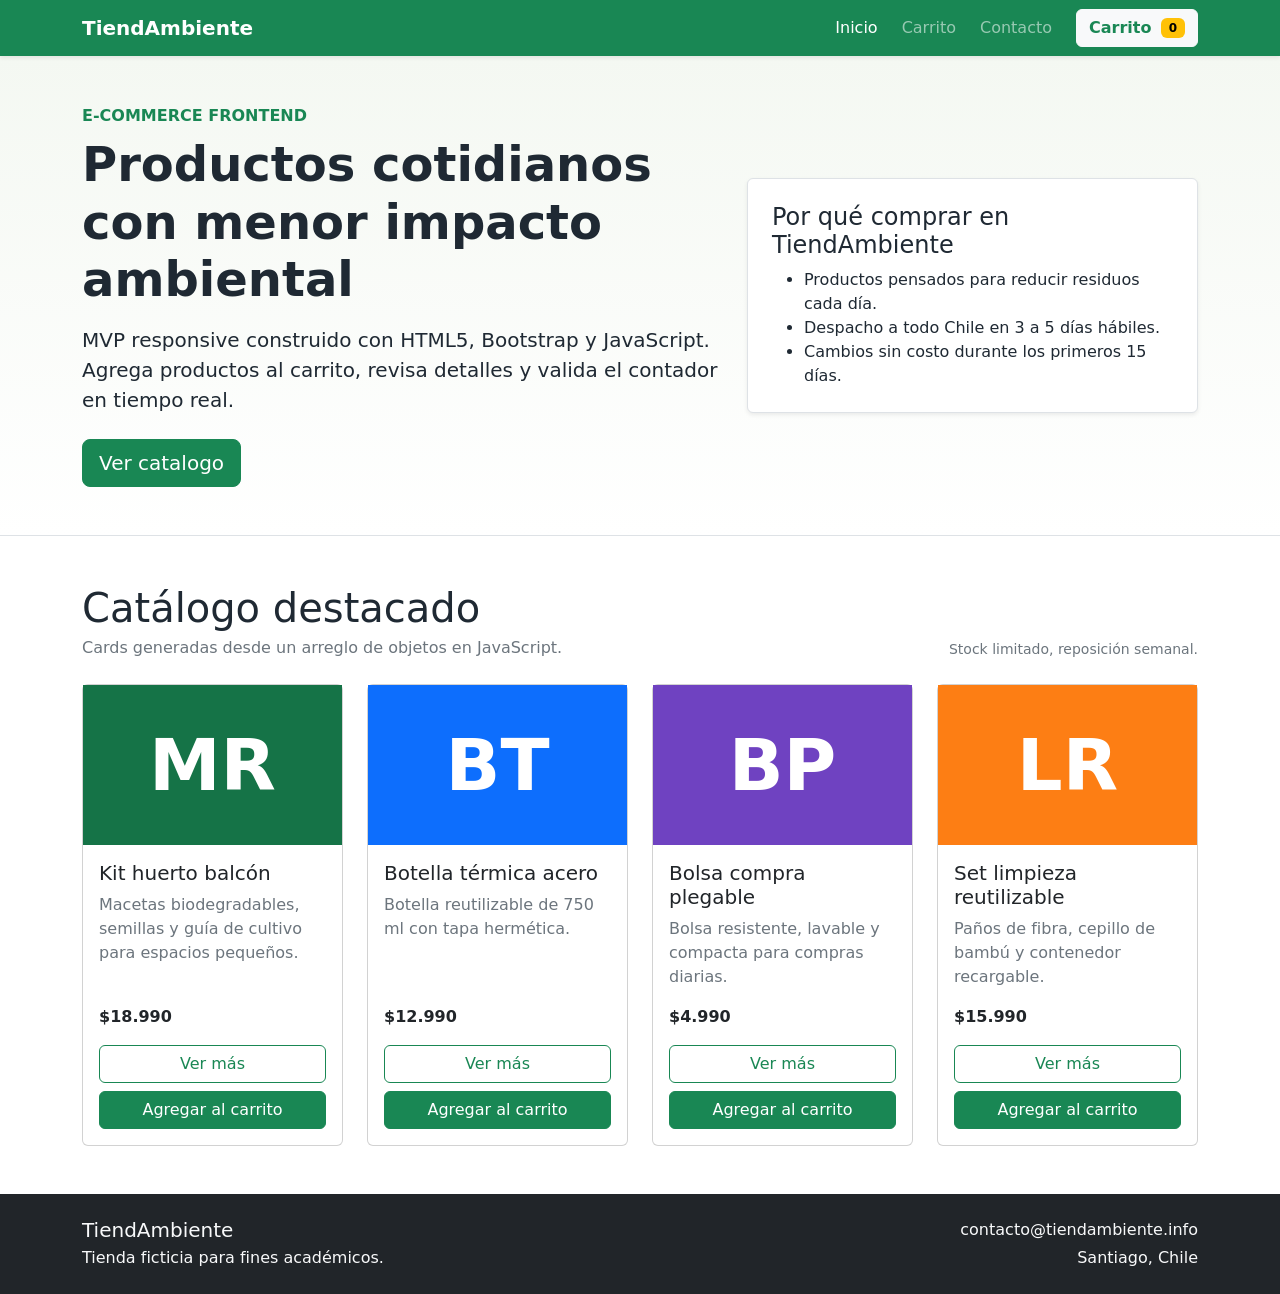
<file: index.html>
<!DOCTYPE html>
<html lang="es">
  <head>
    <meta charset="utf-8" />
    <meta name="viewport" content="width=device-width, initial-scale=1" />
    <meta
      name="description"
      content="TiendAmbiente, tienda ficticia de productos sustentables para el MVP frontend del Módulo 2."
    />
    <title>TiendAmbiente | Inicio</title>
    <link
      href="https://cdn.jsdelivr.net/npm/bootstrap@5.3.3/dist/css/bootstrap.min.css"
      rel="stylesheet"
    />
    <link rel="stylesheet" href="assets/css/styles.css" />
  </head>
  <body data-page="home">
    <header>
      <nav
        class="navbar navbar-expand-lg navbar-dark bg-success sticky-top shadow-sm"
        aria-label="Navegación principal"
      >
        <div class="container">
          <a class="navbar-brand fw-bold" href="index.html">TiendAmbiente</a>
          <button
            class="navbar-toggler"
            type="button"
            data-bs-toggle="collapse"
            data-bs-target="#menuPrincipal"
            aria-controls="menuPrincipal"
            aria-expanded="false"
            aria-label="Abrir menú"
          >
            <span class="navbar-toggler-icon"></span>
          </button>
          <div class="collapse navbar-collapse" id="menuPrincipal">
            <ul class="navbar-nav ms-auto align-items-lg-center gap-lg-2">
              <li class="nav-item">
                <a class="nav-link active" aria-current="page" href="index.html"
                  >Inicio</a
                >
              </li>
              <li class="nav-item">
                <a class="nav-link" href="carrito.html">Carrito</a>
              </li>
              <li class="nav-item">
                <a class="nav-link" href="#contacto">Contacto</a>
              </li>
              <li class="nav-item">
                <a
                  class="btn btn-light text-success fw-semibold ms-lg-2"
                  href="carrito.html"
                >
                  Carrito
                  <span
                    id="cart-count"
                    class="badge text-bg-warning ms-1"
                    aria-live="polite"
                    >0</span
                  >
                </a>
              </li>
            </ul>
          </div>
        </div>
      </nav>
    </header>

    <main>
      <section class="hero-section py-5 border-bottom">
        <div class="container">
          <div class="row align-items-center g-4">
            <div class="col-12 col-lg-7">
              <p class="text-uppercase fw-bold text-success mb-2">
                E-commerce frontend
              </p>
              <h1 class="display-5 fw-bold mb-3">
                Productos cotidianos con menor impacto ambiental
              </h1>
              <p class="lead mb-4">
                MVP responsive construido con HTML5, Bootstrap y JavaScript.
                Agrega productos al carrito, revisa detalles y valida el
                contador en tiempo real.
              </p>
              <a class="btn btn-success btn-lg" href="#productos"
                >Ver catalogo</a
              >
            </div>
            <div class="col-12 col-lg-5">
              <article class="p-4 bg-white border rounded shadow-sm">
                <h2 class="h4">Por qué comprar en TiendAmbiente</h2>
                <ul class="mb-0">
                  <li>Productos pensados para reducir residuos cada día.</li>
                  <li>Despacho a todo Chile en 3 a 5 días hábiles.</li>
                  <li>Cambios sin costo durante los primeros 15 días.</li>
                </ul>
              </article>
            </div>
          </div>
        </div>
      </section>

      <section id="productos" class="py-5">
        <div class="container">
          <div
            class="d-flex flex-column flex-md-row justify-content-between gap-2 mb-4"
          >
            <div>
              <h2 class="h1 mb-1">Catálogo destacado</h2>
              <p class="text-secondary mb-0">
                Cards generadas desde un arreglo de objetos en JavaScript.
              </p>
            </div>
            <p class="small text-secondary mb-0 align-self-md-end">
              Stock limitado, reposición semanal.
            </p>
          </div>
          <div id="product-list" class="row g-4" aria-live="polite"></div>
        </div>
      </section>
    </main>

    <footer id="contacto" class="bg-dark text-light py-4">
      <div class="container">
        <div class="row g-3 align-items-center">
          <div class="col-12 col-md-6">
            <h2 class="h5 mb-1">TiendAmbiente</h2>
            <p class="mb-0">Tienda ficticia para fines académicos.</p>
          </div>
          <div class="col-12 col-md-6 text-md-end">
            <p class="mb-1">contacto@tiendambiente.info</p>
            <p class="mb-0">Santiago, Chile</p>
          </div>
        </div>
      </div>
    </footer>

    <script src="https://cdn.jsdelivr.net/npm/bootstrap@5.3.3/dist/js/bootstrap.bundle.min.js"></script>
    <script src="assets/js/app.js"></script>
  </body>
</html>
</file>
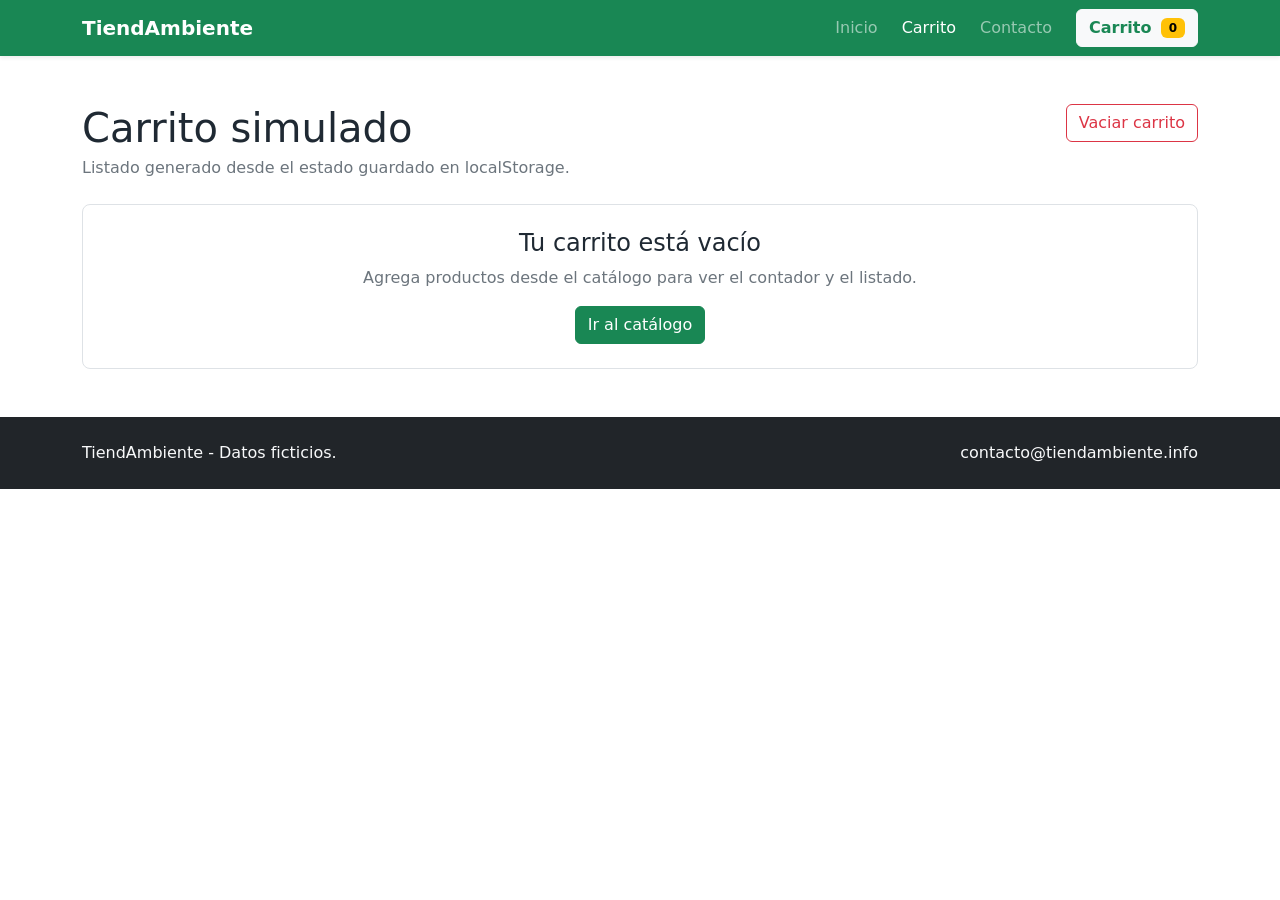
<file: carrito.html>
<!DOCTYPE html>
<html lang="es">
  <head>
    <meta charset="utf-8" />
    <meta name="viewport" content="width=device-width, initial-scale=1" />
    <meta name="description" content="Carrito simulado de TiendAmbiente." />
    <title>TiendAmbiente | Carrito</title>
    <link
      href="https://cdn.jsdelivr.net/npm/bootstrap@5.3.3/dist/css/bootstrap.min.css"
      rel="stylesheet"
    />
    <link rel="stylesheet" href="assets/css/styles.css" />
  </head>
  <body data-page="cart">
    <header>
      <nav
        class="navbar navbar-expand-lg navbar-dark bg-success sticky-top shadow-sm"
        aria-label="Navegación principal"
      >
        <div class="container">
          <a class="navbar-brand fw-bold" href="index.html">TiendAmbiente</a>
          <button
            class="navbar-toggler"
            type="button"
            data-bs-toggle="collapse"
            data-bs-target="#menuPrincipal"
            aria-controls="menuPrincipal"
            aria-expanded="false"
            aria-label="Abrir menú"
          >
            <span class="navbar-toggler-icon"></span>
          </button>
          <div class="collapse navbar-collapse" id="menuPrincipal">
            <ul class="navbar-nav ms-auto align-items-lg-center gap-lg-2">
              <li class="nav-item">
                <a class="nav-link" href="index.html">Inicio</a>
              </li>
              <li class="nav-item">
                <a
                  class="nav-link active"
                  aria-current="page"
                  href="carrito.html"
                  >Carrito</a
                >
              </li>
              <li class="nav-item">
                <a class="nav-link" href="#contacto">Contacto</a>
              </li>
              <li class="nav-item">
                <a
                  class="btn btn-light text-success fw-semibold ms-lg-2"
                  href="carrito.html"
                >
                  Carrito
                  <span
                    id="cart-count"
                    class="badge text-bg-warning ms-1"
                    aria-live="polite"
                    >0</span
                  >
                </a>
              </li>
            </ul>
          </div>
        </div>
      </nav>
    </header>

    <main class="py-5">
      <section class="container">
        <div
          class="d-flex flex-column flex-md-row justify-content-between gap-3 mb-4"
        >
          <div>
            <h1 class="mb-1">Carrito simulado</h1>
            <p class="text-secondary mb-0">
              Listado generado desde el estado guardado en localStorage.
            </p>
          </div>
          <button
            id="clear-cart"
            class="btn btn-outline-danger align-self-md-start"
          >
            Vaciar carrito
          </button>
        </div>
        <div id="cart-content" class="cart-panel"></div>
      </section>
    </main>

    <footer id="contacto" class="bg-dark text-light py-4">
      <div class="container d-md-flex justify-content-between">
        <p class="mb-1 mb-md-0">TiendAmbiente - Datos ficticios.</p>
        <p class="mb-0">contacto@tiendambiente.info</p>
      </div>
    </footer>

    <script src="https://cdn.jsdelivr.net/npm/bootstrap@5.3.3/dist/js/bootstrap.bundle.min.js"></script>
    <script src="assets/js/app.js"></script>
  </body>
</html>
</file>
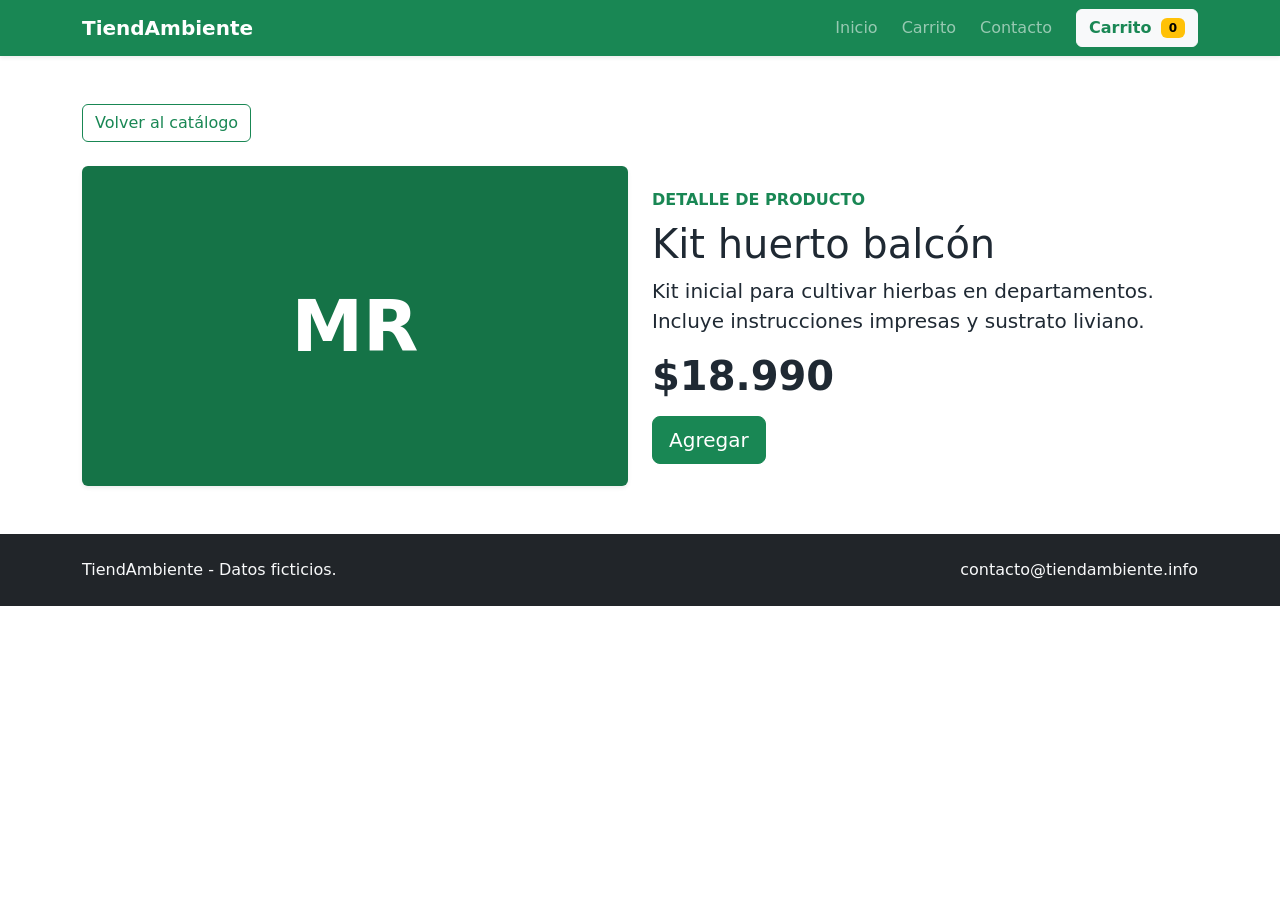
<file: producto.html>
<!DOCTYPE html>
<html lang="es">
  <head>
    <meta charset="utf-8" />
    <meta name="viewport" content="width=device-width, initial-scale=1" />
    <meta name="description" content="Detalle de producto de TiendAmbiente." />
    <title>TiendAmbiente | Detalle</title>
    <link
      href="https://cdn.jsdelivr.net/npm/bootstrap@5.3.3/dist/css/bootstrap.min.css"
      rel="stylesheet"
    />
    <link rel="stylesheet" href="assets/css/styles.css" />
  </head>
  <body data-page="detail">
    <header>
      <nav
        class="navbar navbar-expand-lg navbar-dark bg-success sticky-top shadow-sm"
        aria-label="Navegación principal"
      >
        <div class="container">
          <a class="navbar-brand fw-bold" href="index.html">TiendAmbiente</a>
          <button
            class="navbar-toggler"
            type="button"
            data-bs-toggle="collapse"
            data-bs-target="#menuPrincipal"
            aria-controls="menuPrincipal"
            aria-expanded="false"
            aria-label="Abrir menú"
          >
            <span class="navbar-toggler-icon"></span>
          </button>
          <div class="collapse navbar-collapse" id="menuPrincipal">
            <ul class="navbar-nav ms-auto align-items-lg-center gap-lg-2">
              <li class="nav-item">
                <a class="nav-link" href="index.html">Inicio</a>
              </li>
              <li class="nav-item">
                <a class="nav-link" href="carrito.html">Carrito</a>
              </li>
              <li class="nav-item">
                <a class="nav-link" href="#contacto">Contacto</a>
              </li>
              <li class="nav-item">
                <a
                  class="btn btn-light text-success fw-semibold ms-lg-2"
                  href="carrito.html"
                >
                  Carrito
                  <span
                    id="cart-count"
                    class="badge text-bg-warning ms-1"
                    aria-live="polite"
                    >0</span
                  >
                </a>
              </li>
            </ul>
          </div>
        </div>
      </nav>
    </header>

    <main class="py-5">
      <section class="container">
        <a class="btn btn-outline-success mb-4" href="index.html"
          >Volver al catálogo</a
        >
        <article
          id="product-detail"
          class="row g-4 align-items-center"
        ></article>
      </section>
    </main>

    <footer id="contacto" class="bg-dark text-light py-4 mt-auto">
      <div class="container d-md-flex justify-content-between">
        <p class="mb-1 mb-md-0">TiendAmbiente - Datos ficticios.</p>
        <p class="mb-0">contacto@tiendambiente.info</p>
      </div>
    </footer>

    <script src="https://cdn.jsdelivr.net/npm/bootstrap@5.3.3/dist/js/bootstrap.bundle.min.js"></script>
    <script src="assets/js/app.js"></script>
  </body>
</html>
</file>
<file: assets/css/styles.css>
:root {
  --raiz-green: #157347;
  --raiz-ink: #1f2933;
  --raiz-soft: #f4f8f2;
}

body {
  color: var(--raiz-ink);
  background: #ffffff;
}

.hero-section {
  background: linear-gradient(180deg, var(--raiz-soft), #ffffff);
}

.product-card {
  min-height: 100%;
  transition: transform 160ms ease, box-shadow 160ms ease;
}

.product-card:hover,
.product-card:focus-within {
  transform: translateY(-3px);
  box-shadow: 0 0.75rem 1.5rem rgba(31, 41, 51, 0.12);
}

.product-illustration {
  display: grid;
  min-height: 160px;
  place-items: center;
  color: #ffffff;
  background: var(--product-color, var(--raiz-green));
}

.product-illustration span {
  font-size: clamp(2.8rem, 8vw, 4.5rem);
}

.focus-ring:focus,
a:focus,
button:focus {
  outline: 3px solid #ffc107;
  outline-offset: 2px;
}

.cart-panel {
  border: 1px solid #dee2e6;
  border-radius: 0.5rem;
  overflow: hidden;
}

.cart-row {
  display: grid;
  grid-template-columns: 1fr auto;
  gap: 1rem;
  padding: 1rem;
  border-bottom: 1px solid #dee2e6;
}

.cart-row:last-child {
  border-bottom: 0;
}

@media (max-width: 420px) {
  .display-5 {
    font-size: 2rem;
  }

  .cart-row {
    grid-template-columns: 1fr;
  }
}
</file>
